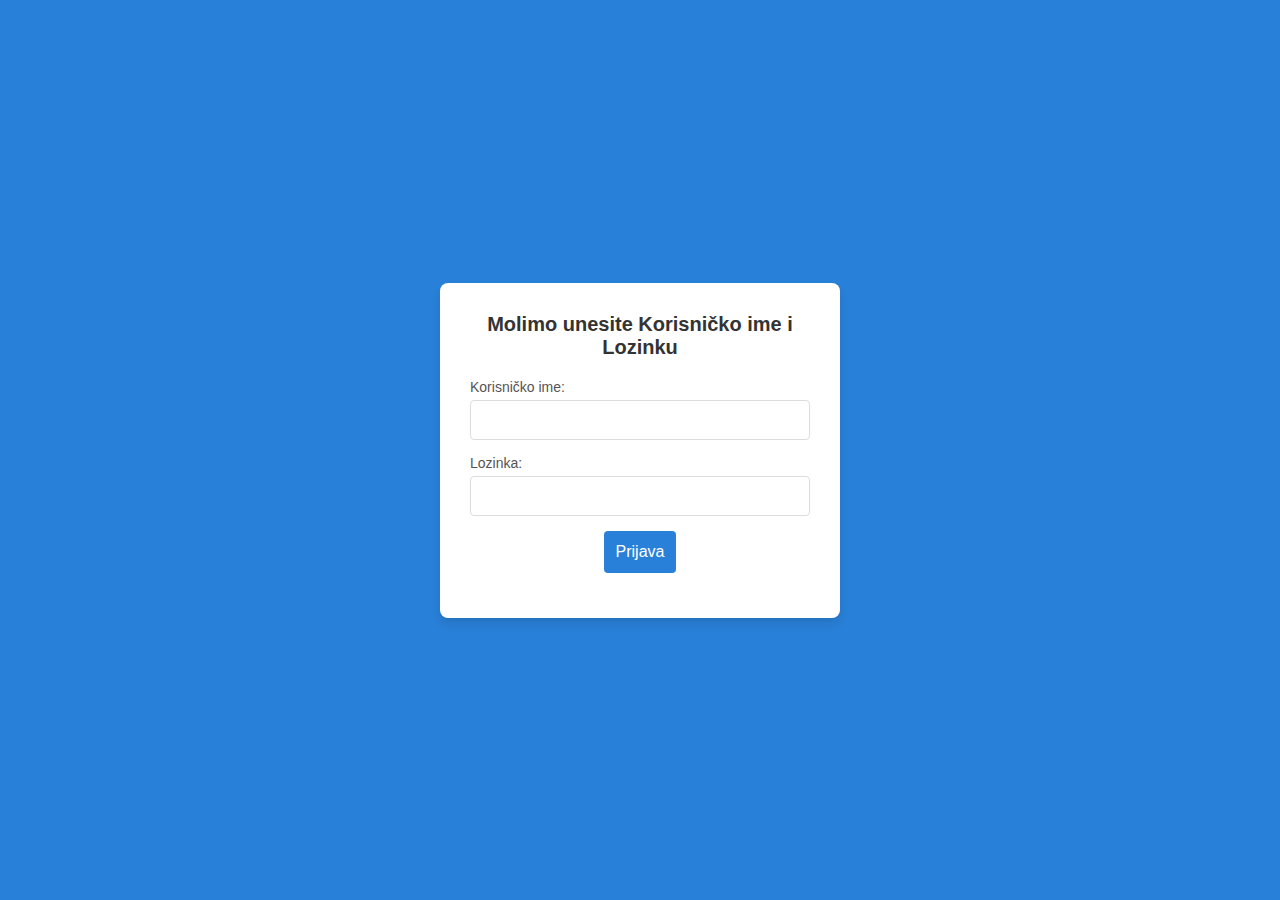
<file: login.html>
<!DOCTYPE html>
<html lang="en">
  <head>
    <meta charset="UTF-8" />
    <meta name="viewport" content="width=device-width, initial-scale=1.0" />
    <title>Banka Login</title>
    <link rel="stylesheet" href="login.css" />
  </head>
  <body>
    <div class="login">
      <h2>Molimo unesite Korisničko ime i Lozinku</h2>
      <form id="loginForm">
        <div>
          <label for="username">Korisničko ime:</label>
          <input type="text" id="username" name="username" required />
        </div>
        <div>
          <label for="password">Lozinka:</label>
          <input type="password" id="password" name="password" required />
        </div>
        <div>
          <button type="submit">Prijava</button>
        </div>
      </form>
    </div>

    <script type="module" src="login.js"></script>
  </body>
</html>
</file>
<file: login.css>
* {
  margin: 0;
  padding: 0;
  box-sizing: border-box;
}

body {
  font-family: Arial, sans-serif;
  background-color: #2980d8;;
  height: 100vh;
  display: flex;
  justify-content: center;
  align-items: center;
  color: #333;
}

.login {
  background-color: #fff;
  border-radius: 8px;
  box-shadow: 0 6px 10px rgba(0, 0, 0, 0.1);
  padding: 30px;
  width: 100%;
  max-width: 400px;
  text-align: center;
}

h2 {
  margin-bottom: 20px;
  font-size: 24px;
  color: #333;
}

form {
  display: flex;
  flex-direction: column;
}

form div {
  margin-bottom: 15px;
}

label {
  font-size: 14px;
  color: #555;
  text-align: left;
  display: block;
  margin-bottom: 5px;
}

input[type="text"],
input[type="password"] {
  width: 100%;
  padding: 10px;
  border: 1px solid #ddd;
  border-radius: 4px;
  font-size: 16px;
  outline: none;
}

button {
  padding: 12px;
  background-color: #2980d8;;
  color: white;
  border: none;
  border-radius: 4px;
  font-size: 16px;
  cursor: pointer;
  transition: background-color 0.3s;
}

button:hover {
  background-color: #1f3d7b;
}

h2 {
  font-size: 20px;
}
</file>
